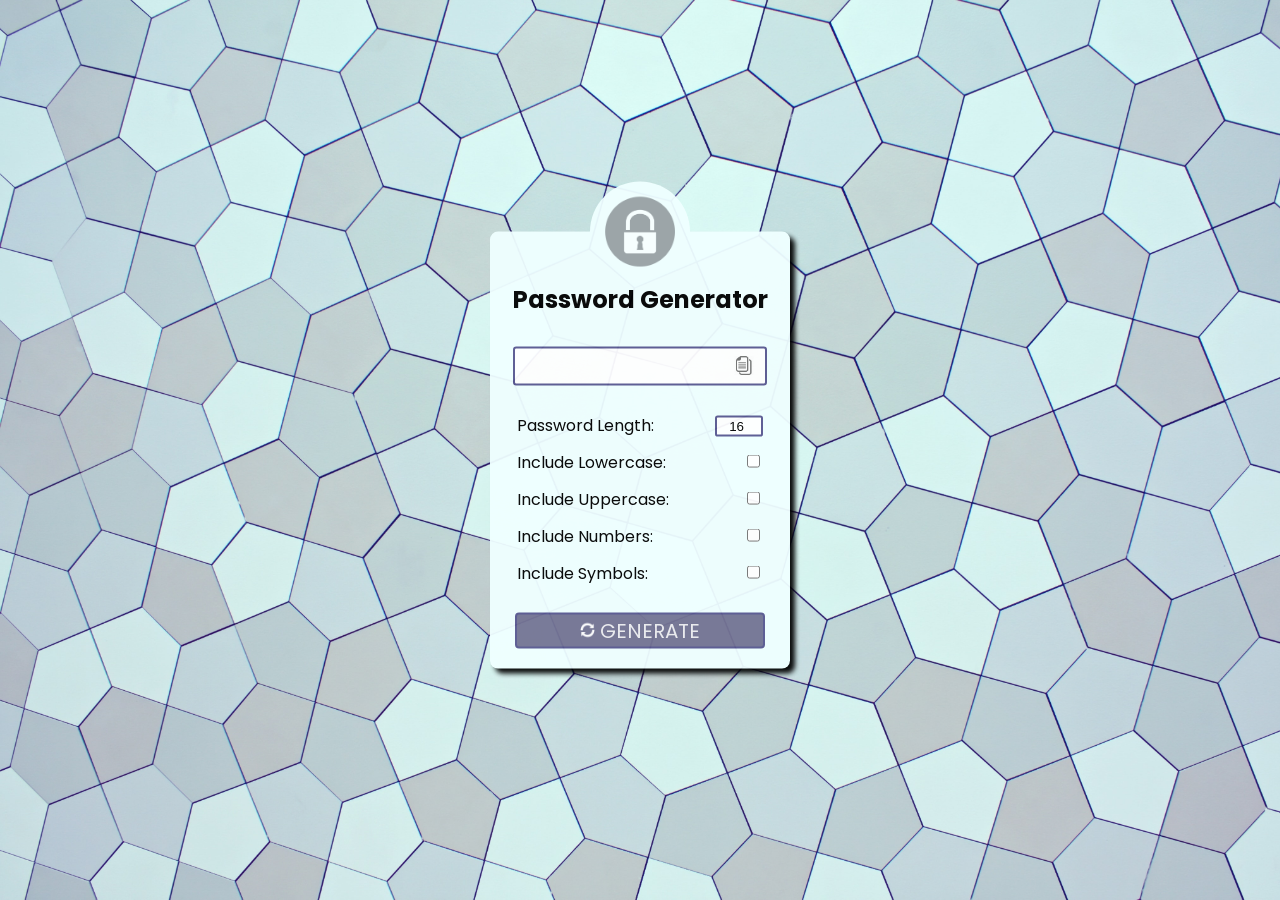
<file: index.html>
<!DOCTYPE html>
<html lang="en">
  <head>
    <meta charset="UTF-8" />
    <meta name="viewport" content="width=device-width, initial-scale=1.0" />
    <meta http-equiv="X-UA-Compatible" content="ie=edge" />
    <title>Password Generator</title>
    <link href="https://fonts.googleapis.com/css2?family=Poppins:wght@700&display=swap" rel="stylesheet">
    <link rel="stylesheet" href="./assets/style.css"/>
  </head>
  <body>
    <div class="container">
      <div class="icon"><img class="icon_img" src="./assets/imgs/kindpng_2005246.png" alt="lock-icon"></div>
      <h2>Password Generator</h2>
      
      <div class="generated-password">
        <input type="text" id="password">
        <button id="copy"></button>
  
      </div>
      

        <table class="features">
          <tr>
            <td>Password Length:</td>
            <td><input type="number" id="passwordLength" value="16" min="8" max="128"></td>
          </tr>

          <tr>
            <td>Include Lowercase:</td>
            <td class="input"><input type="checkbox" id="lowercase"></td>
          </tr>
          <tr>
            <td>Include Uppercase:</td>
            <td class="input"><input type="checkbox" id="uppercase"></td>
          </tr>
          <tr>
            <td>Include Numbers:</td>
            <td class="input"><input type="checkbox" id="num"></td>
          </tr>
          <tr>
            <td>Include Symbols:</td>
            <td class="input"><input type="checkbox" id="sym"></td>
          </tr>
        </table>
      
        <button id="submit"><img class="gen_img" src="./assets/imgs/hiclipart.com.png"> Generate</button>
   
    
    </div>
    
    <script src="script.js"></script>
  </body>
</html>
</file>
<file: assets/style.css>
body {
  background-image: url('./imgs/pexels-damir-mijailovic-3695238.jpg');
  background-size: cover;
  background-attachment: fixed;
}
.container {
  width: 300px;
  font-family: 'Poppins', sans-serif;
  margin: auto;
  text-align: center;
  position: fixed;
  top: 50%;
  left: 50%;
  transform: translate(-50%, -50%);
  background-color: 	azure;
  opacity: .95;
  box-shadow: 5px 5px 5px;
  border-radius: .5em;
}

/*styles finger print icon*/
.icon_img {
  width: 70px;
  position: absolute;
  top: 50%;
  left: 50%;
  transform: translate(-50%, -50%);
  opacity: .5;
}
.icon {
  position: absolute;
  left: 100px;
  top: -50px;
  z-index: 0;
  background-color: azure;
  width: 100px;
  height: 100px;
  border-radius: 5em;
}

/*styles title*/
h2 {
  text-align: center;
  margin-top: 50px;
  padding-bottom: 10px;
  z-index: 8;
}


/*styles generated password box*/
#password {
  height: 30px;
  font-size: 20px;
  text-align: center;
  width: 200px;
  background-color: transparent;
}
#copy {
  height: 20px;
  width: 20px;
  background-image: url('./imgs/copy-icon-png-17.jpg');
  background-color: transparent;
  background-size: cover;
  border: none;
  outline: none;
  margin-top: 7px;
}
#copy:hover {
  transform: scale(1.1);
}
#copy:active {
  transform: scale(.9);
}
.generated-password {
  background-color: white;
  border: solid #595891 2px;
  border-radius: .2em;
  width: 250px;
  margin: auto;
  height: 35px;
}

/*general button styles*/
button {
  font-family: 'Poppins', sans-serif;
  font-size: 20px;
}
button:hover {
  cursor: pointer;
}

/*styles pasword options*/
.input {
  text-align: right;
}
input[type=number] {
  width: 40px;
  text-align: right;
  border:	#595891 solid 2px;
  border-radius: .2em;
}
input[type=text] {
  border: none;
  outline: none; 
}
.features {
  font-size: 20px;
  padding: 20px 20px;
  margin: auto;
  list-style-type: none;
  text-align: left;
}
td {
  padding: 5px 5px;
  width: 100%;
  font-size: 16px;
}
th {
  text-align: center;
  padding: 10px;
}

/*styles generate button*/
.gen_img {
  height: 15px;
  padding-top: 5px;
}
#submit {
  width: 250px;
  text-transform: uppercase;
  margin-bottom: 20px;
  background-color: 	#747494;
  border: solid #595891 2px;
  border-radius: .2em;
  color: rgba(255, 255, 255, 0.856);
  outline: none;
}
#submit:hover {
  transform: scale(1.1);
}
#submit:active {
  transform: scale(0.9);
}
</file>
